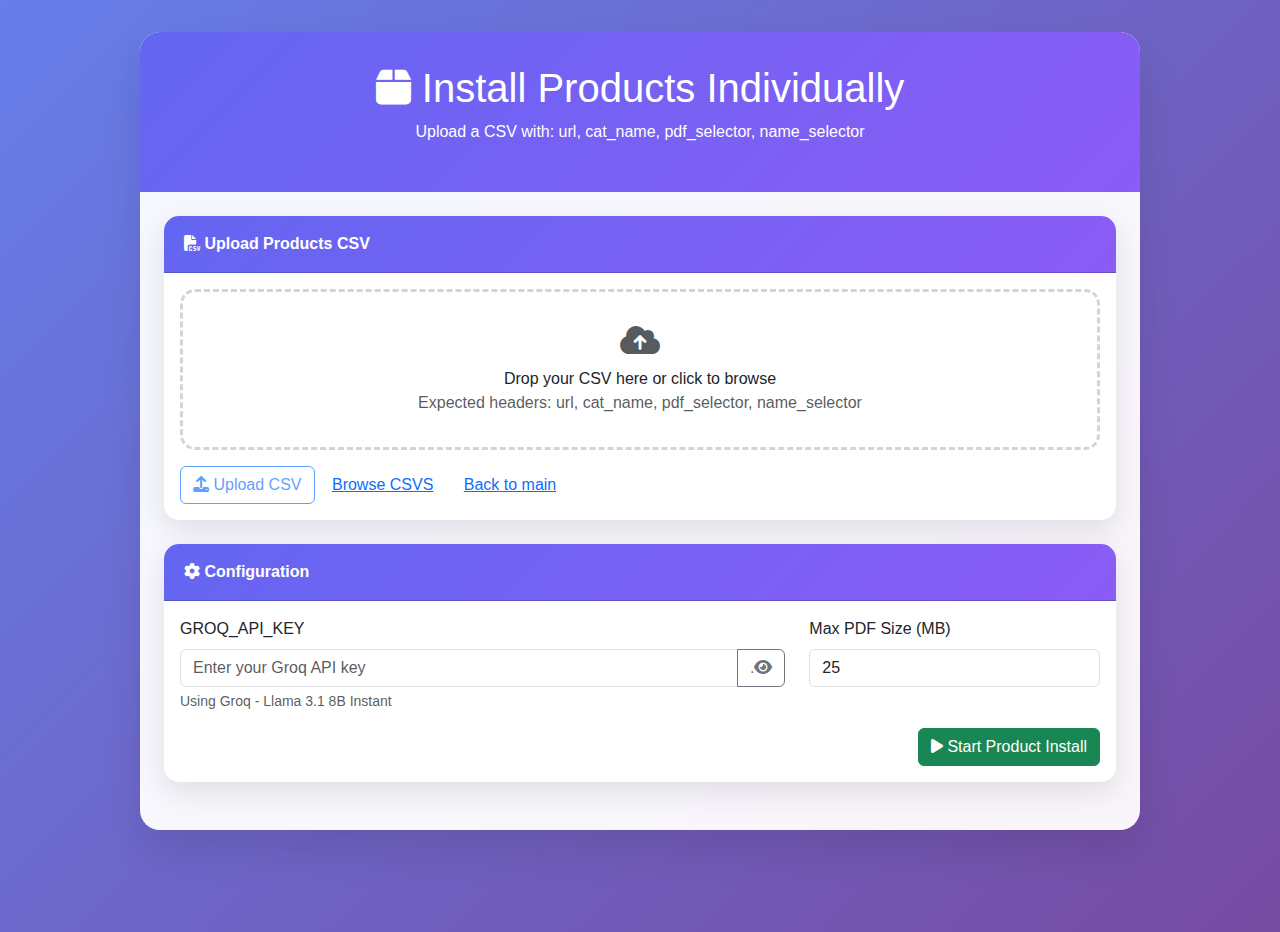
<file: templates/products.html>
<!DOCTYPE html>
<html lang="en">

<head>
  <meta charset="utf-8">
  <meta name="viewport" content="width=device-width, initial-scale=1">
  <title>Install Products Individually • DeepSeek AI Web Crawler</title>
  <link href="https://cdn.jsdelivr.net/npm/bootstrap@5.3.0/dist/css/bootstrap.min.css" rel="stylesheet">
  <link href="https://cdnjs.cloudflare.com/ajax/libs/font-awesome/6.4.0/css/all.min.css" rel="stylesheet">
  <link href="/static/css/products.css" rel="stylesheet">
  <script src="/static/js/products.js"></script>
</head>

<body>
  <div class="container-fluid">
    <div class="main-container">
      <div class="header">
        <h1><i class="fas fa-box"></i> Install Products Individually</h1>
        <p>Upload a CSV with: url, cat_name, pdf_selector, name_selector</p>
      </div>
      <div class="p-4">
        <div id="toastBox" class="alert" style="display:none"></div>

        <div class="card">
          <div class="card-header"><i class="fas fa-file-csv"></i> Upload Products CSV</div>
          <div class="card-body">
            <form id="uploadForm" enctype="multipart/form-data" onsubmit="return false;">
              <div class="file-upload" onclick="document.getElementById('csvInput').click()">
                <i class="fas fa-cloud-upload-alt fa-2x text-muted"></i>
                <div class="mt-2">Drop your CSV here or click to browse</div>
                <div class="text-muted">Expected headers: url, cat_name, pdf_selector, name_selector</div>
                <input id="csvInput" type="file" name="file" accept=".csv" style="display:none"
                  onchange="document.getElementById('uploadBtn').disabled=false">
              </div>
              <div class="mt-3">
                <button id="uploadBtn" class="btn btn-outline-primary" type="button" onclick="uploadCsv()" disabled>
                  <i class="fas fa-upload"></i> Upload CSV
                </button>
                <a href="/files/CSVS" class="btn btn-link" target="_blank">Browse CSVS</a>
                <a href="/" class="btn btn-link">Back to main</a>
              </div>
            </form>
            <div id="uploadRes"></div>
          </div>
        </div>

        <div class="card">
          <div class="card-header"><i class="fas fa-cog"></i> Configuration</div>
          <div class="card-body">
            <div class="row">
              <div class="col-md-8 mb-3">
                <label class="form-label">GROQ_API_KEY</label>
                <div class="input-group">
                  <input id="apiKey" type="password" class="form-control" placeholder="Enter your Groq API key">
                  <button class="btn btn-outline-secondary" type="button" onclick="toggleApiKey(this)">.<i
                      class="fas fa-eye"></i></button>
                </div>
                <div class="form-text">Using Groq - Llama 3.1 8B Instant</div>
              </div>
              <div class="col-md-4 mb-3">
                <label class="form-label">Max PDF Size (MB)</label>
                <input id="maxMb" type="number" class="form-control" min="1" max="100" placeholder="25" value="25">
              </div>
            </div>
            <div class="text-end">
              <button id="startBtn" class="btn btn-success" type="button" onclick="startProducts()"><i
                  class="fas fa-play"></i> Start Product Install</button>
            </div>
          </div>
        </div>
      </div>
    </div>
  </div>
  <script src="https://cdn.jsdelivr.net/npm/bootstrap@5.3.0/dist/js/bootstrap.bundle.min.js"></script>
</body>

</html>
</file>
<file: static/css/products.css>
body {
    background: linear-gradient(135deg, #667eea 0%, #764ba2 100%);
    min-height: 100vh;
    font-family: Segoe UI, Arial, sans-serif
}

.main-container {
    background: rgba(255, 255, 255, .95);
    border-radius: 20px;
    box-shadow: 0 20px 40px rgba(0, 0, 0, .1);
    margin: 2rem auto;
    max-width: 1000px
}

.header {
    background: linear-gradient(135deg, #6366f1, #8b5cf6);
    color: #fff;
    padding: 2rem;
    border-radius: 20px 20px 0 0;
    text-align: center
}

.card {
    border: none;
    border-radius: 15px;
    box-shadow: 0 10px 30px rgba(0, 0, 0, .1);
    margin-bottom: 1.5rem
}

.card-header {
    background: linear-gradient(135deg, #6366f1, #8b5cf6);
    color: #fff;
    border-radius: 15px 15px 0 0 !important;
    padding: 1rem 1.25rem;
    font-weight: 600
}

.file-upload {
    border: 3px dashed #d1d5db;
    border-radius: 15px;
    padding: 2rem;
    text-align: center;
    cursor: pointer
}

.file-upload:hover {
    border-color: #6366f1;
    background: rgba(99, 102, 241, .05)
}
</file>
